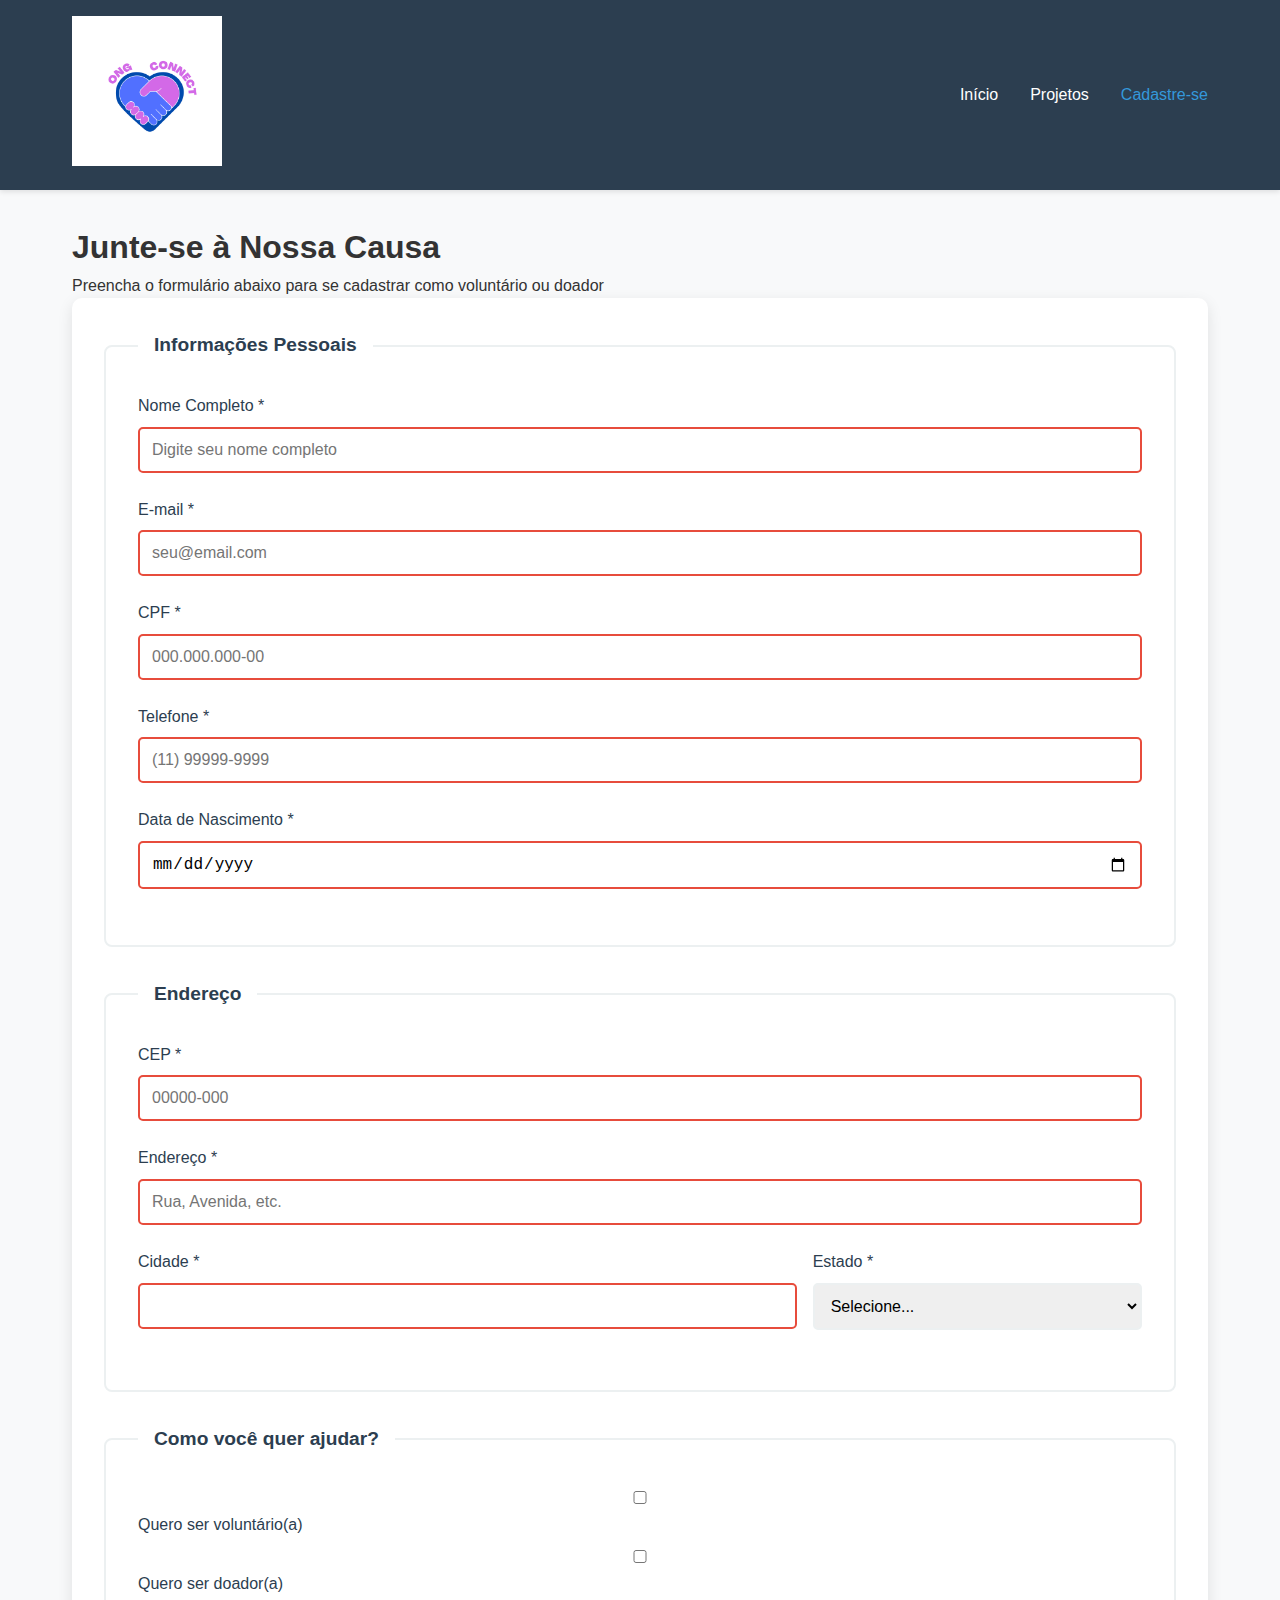
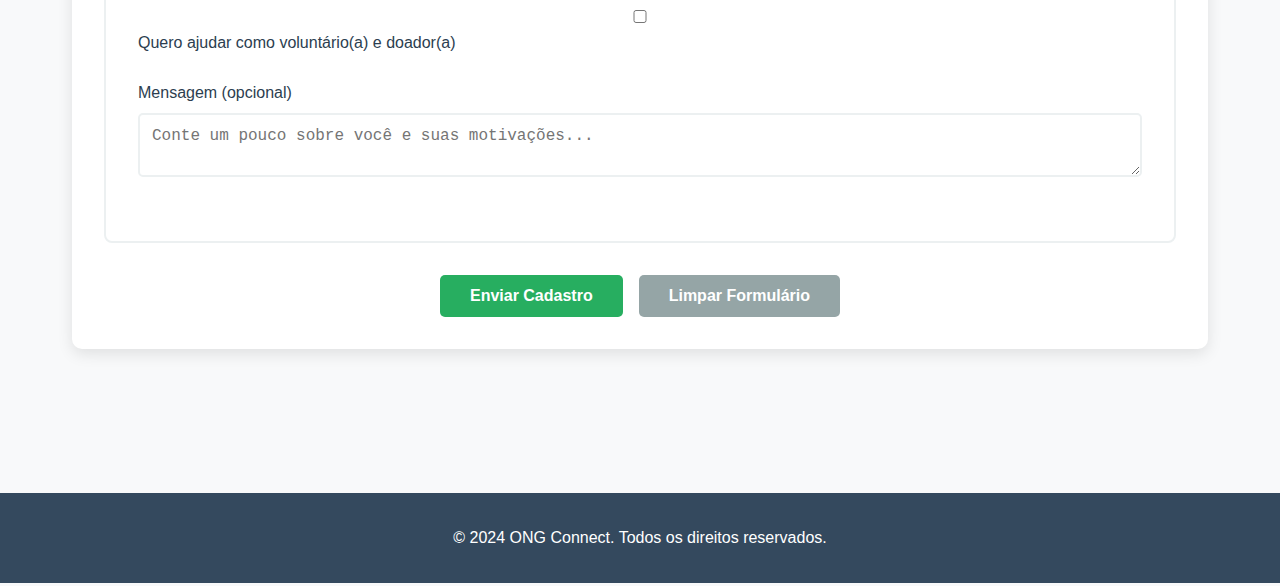
<file: cadastro.html>
<!DOCTYPE html>
<html lang="pt-BR">
<head>
    <meta charset="UTF-8">
    <meta name="viewport" content="width=device-width, initial-scale=1.0">
    <meta name="description" content="Cadastre-se para ser um voluntário ou doador">
    <title>ONG Connect - Cadastro</title>
    <link rel="stylesheet" href="css/style.css">
</head>
<body>
    <header role="banner">
        <nav aria-label="Navegação principal">
            <div class="logo">
                <img src="images/logo.png" alt="ONG Connect - Logo" width="150">
            </div>
            <ul class="nav-links">
                <li><a href="index.html">Início</a></li>
                <li><a href="projetos.html">Projetos</a></li>
                <li><a href="cadastro.html" aria-current="page">Cadastre-se</a></li>
            </ul>
        </nav>
    </header>

    <main>
        <section class="registration" aria-labelledby="registration-title">
            <h1 id="registration-title">Junte-se à Nossa Causa</h1>
            <p>Preencha o formulário abaixo para se cadastrar como voluntário ou doador</p>

            <form id="cadastroForm" class="registration-form" novalidate>
                <fieldset>
                    <legend>Informações Pessoais</legend>
                    
                    <div class="form-group">
                        <label for="nomeCompleto">Nome Completo *</label>
                        <input type="text" id="nomeCompleto" name="nomeCompleto" required 
                               minlength="3" maxlength="100"
                               placeholder="Digite seu nome completo">
                        <span class="error-message" id="nomeError"></span>
                    </div>

                    <div class="form-group">
                        <label for="email">E-mail *</label>
                        <input type="email" id="email" name="email" required
                               placeholder="seu@email.com">
                        <span class="error-message" id="emailError"></span>
                    </div>

                    <div class="form-group">
                        <label for="cpf">CPF *</label>
                        <input type="text" id="cpf" name="cpf" required
                               pattern="\d{3}\.\d{3}\.\d{3}-\d{2}"
                               placeholder="000.000.000-00"
                               maxlength="14">
                        <span class="error-message" id="cpfError"></span>
                    </div>

                    <div class="form-group">
                        <label for="telefone">Telefone *</label>
                        <input type="tel" id="telefone" name="telefone" required
                               pattern="\(\d{2}\)\s\d{4,5}-\d{4}"
                               placeholder="(11) 99999-9999"
                               maxlength="15">
                        <span class="error-message" id="telefoneError"></span>
                    </div>

                    <div class="form-group">
                        <label for="dataNascimento">Data de Nascimento *</label>
                        <input type="date" id="dataNascimento" name="dataNascimento" required
                               min="1900-01-01" max="2024-12-31">
                        <span class="error-message" id="dataError"></span>
                    </div>
                </fieldset>

                <fieldset>
                    <legend>Endereço</legend>
                    
                    <div class="form-group">
                        <label for="cep">CEP *</label>
                        <input type="text" id="cep" name="cep" required
                               pattern="\d{5}-\d{3}"
                               placeholder="00000-000"
                               maxlength="9">
                        <span class="error-message" id="cepError"></span>
                    </div>

                    <div class="form-group">
                        <label for="endereco">Endereço *</label>
                        <input type="text" id="endereco" name="endereco" required
                               placeholder="Rua, Avenida, etc."
                               maxlength="200">
                        <span class="error-message" id="enderecoError"></span>
                    </div>

                    <div class="form-row">
                        <div class="form-group">
                            <label for="cidade">Cidade *</label>
                            <input type="text" id="cidade" name="cidade" required
                                   maxlength="100">
                            <span class="error-message" id="cidadeError"></span>
                        </div>

                        <div class="form-group">
                            <label for="estado">Estado *</label>
                            <select id="estado" name="estado" required>
                                <option value="">Selecione...</option>
                                <option value="AC">Acre</option>
                                <option value="AL">Alagoas</option>
                                <option value="AP">Amapá</option>
                                <option value="AM">Amazonas</option>
                                <option value="BA">Bahia</option>
                                <option value="CE">Ceará</option>
                                <option value="DF">Distrito Federal</option>
                                <option value="ES">Espírito Santo</option>
                                <option value="GO">Goiás</option>
                                <option value="MA">Maranhão</option>
                                <option value="MT">Mato Grosso</option>
                                <option value="MS">Mato Grosso do Sul</option>
                                <option value="MG">Minas Gerais</option>
                                <option value="PA">Pará</option>
                                <option value="PB">Paraíba</option>
                                <option value="PR">Paraná</option>
                                <option value="PE">Pernambuco</option>
                                <option value="PI">Piauí</option>
                                <option value="RJ">Rio de Janeiro</option>
                                <option value="RN">Rio Grande do Norte</option>
                                <option value="RS">Rio Grande do Sul</option>
                                <option value="RO">Rondônia</option>
                                <option value="RR">Roraima</option>
                                <option value="SC">Santa Catarina</option>
                                <option value="SP">São Paulo</option>
                                <option value="SE">Sergipe</option>
                                <option value="TO">Tocantins</option>
                            </select>
                            <span class="error-message" id="estadoError"></span>
                        </div>
                    </div>
                </fieldset>

                <fieldset>
                    <legend>Como você quer ajudar?</legend>
                    
                    <div class="form-group">
                        <label>
                            <input type="checkbox" name="tipoAjuda" value="voluntario">
                            Quero ser voluntário(a)
                        </label>
                        <label>
                            <input type="checkbox" name="tipoAjuda" value="doador">
                            Quero ser doador(a)
                        </label>
                        <label>
                            <input type="checkbox" name="tipoAjuda" value="ambos">
                            Quero ajudar como voluntário(a) e doador(a)
                        </label>
                    </div>

                    <div class="form-group">
                        <label for="mensagem">Mensagem (opcional)</label>
                        <textarea id="mensagem" name="mensagem" 
                                  placeholder="Conte um pouco sobre você e suas motivações..."
                                  maxlength="500"></textarea>
                    </div>
                </fieldset>

                <div class="form-actions">
                    <button type="submit" class="submit-button">Enviar Cadastro</button>
                    <button type="reset" class="reset-button">Limpar Formulário</button>
                </div>
            </form>
        </section>
    </main>

    <footer role="contentinfo">
        <p>&copy; 2024 ONG Connect. Todos os direitos reservados.</p>
    </footer>

    <script src="js/scripts.js"></script>
</body>
</html>
</file>
<file: css/style.css>
/* Reset e configurações básicas */
* {
    margin: 0;
    padding: 0;
    box-sizing: border-box;
}

body {
    font-family: 'Segoe UI', Tahoma, Geneva, Verdana, sans-serif;
    line-height: 1.6;
    color: #333;
    background-color: #f8f9fa;
}

/* Header e Navegação */
header {
    background: #2c3e50;
    color: white;
    padding: 1rem 0;
    box-shadow: 0 2px 5px rgba(0,0,0,0.1);
}

nav {
    max-width: 1200px;
    margin: 0 auto;
    display: flex;
    justify-content: space-between;
    align-items: center;
    padding: 0 2rem;
}

.nav-links {
    display: flex;
    list-style: none;
    gap: 2rem;
}

.nav-links a {
    color: white;
    text-decoration: none;
    font-weight: 500;
    transition: color 0.3s;
}

.nav-links a:hover,
.nav-links a[aria-current="page"] {
    color: #3498db;
}

/* Main Content */
main {
    max-width: 1200px;
    margin: 0 auto;
    padding: 2rem;
}

/* Hero Section */
.hero {
    display: grid;
    grid-template-columns: 1fr 1fr;
    gap: 3rem;
    align-items: center;
    margin-bottom: 4rem;
}

.hero-content h1 {
    font-size: 2.5rem;
    margin-bottom: 1rem;
    color: #2c3e50;
}

.hero-content p {
    font-size: 1.2rem;
    margin-bottom: 2rem;
    color: #666;
}

.cta-button {
    display: inline-block;
    background: #e74c3c;
    color: white;
    padding: 12px 30px;
    text-decoration: none;
    border-radius: 5px;
    font-weight: bold;
    transition: background 0.3s;
}

.cta-button:hover {
    background: #c0392b;
}

.hero-image {
    width: 100%;
    border-radius: 10px;
    box-shadow: 0 5px 15px rgba(0,0,0,0.2);
}

/* Sections */
section {
    margin-bottom: 3rem;
}

h2 {
    color: #2c3e50;
    margin-bottom: 1.5rem;
    font-size: 2rem;
}

h3 {
    color: #34495e;
    margin-bottom: 1rem;
}

/* About Section */
.about-content {
    display: grid;
    grid-template-columns: repeat(auto-fit, minmax(300px, 1fr));
    gap: 2rem;
}

.about-content article {
    background: white;
    padding: 2rem;
    border-radius: 8px;
    box-shadow: 0 2px 10px rgba(0,0,0,0.1);
}

/* Projects Section */
.projects-intro {
    text-align: center;
    margin-bottom: 3rem;
}

.volunteer-info,
.donation-info {
    display: grid;
    grid-template-columns: repeat(auto-fit, minmax(300px, 1fr));
    gap: 2rem;
    margin-bottom: 2rem;
}

.content-image {
    width: 100%;
    max-width: 600px;
    border-radius: 8px;
    margin: 0 auto;
    display: block;
}

.donation-methods {
    display: grid;
    grid-template-columns: repeat(auto-fit, minmax(200px, 1fr));
    gap: 1rem;
}

.method {
    background: white;
    padding: 1.5rem;
    border-radius: 8px;
    text-align: center;
    box-shadow: 0 2px 8px rgba(0,0,0,0.1);
}

/* Form Styles */
.registration-form {
    background: white;
    padding: 2rem;
    border-radius: 10px;
    box-shadow: 0 5px 15px rgba(0,0,0,0.1);
}

fieldset {
    border: 2px solid #ecf0f1;
    border-radius: 8px;
    padding: 2rem;
    margin-bottom: 2rem;
}

legend {
    font-weight: bold;
    color: #2c3e50;
    padding: 0 1rem;
    font-size: 1.2rem;
}

.form-group {
    margin-bottom: 1.5rem;
}

.form-row {
    display: grid;
    grid-template-columns: 2fr 1fr;
    gap: 1rem;
}

label {
    display: block;
    margin-bottom: 0.5rem;
    font-weight: 500;
    color: #2c3e50;
}

input, select, textarea {
    width: 100%;
    padding: 12px;
    border: 2px solid #ecf0f1;
    border-radius: 5px;
    font-size: 1rem;
    transition: border-color 0.3s;
}

input:focus, select:focus, textarea:focus {
    outline: none;
    border-color: #3498db;
}

input:invalid {
    border-color: #e74c3c;
}

input:valid {
    border-color: #27ae60;
}

.error-message {
    color: #e74c3c;
    font-size: 0.9rem;
    margin-top: 0.25rem;
    display: block;
}

.form-actions {
    display: flex;
    gap: 1rem;
    justify-content: center;
}

.submit-button, .reset-button {
    padding: 12px 30px;
    border: none;
    border-radius: 5px;
    font-size: 1rem;
    font-weight: bold;
    cursor: pointer;
    transition: all 0.3s;
}

.submit-button {
    background: #27ae60;
    color: white;
}

.submit-button:hover {
    background: #219a52;
}

.reset-button {
    background: #95a5a6;
    color: white;
}

.reset-button:hover {
    background: #7f8c8d;
}

/* Contact Section */
address {
    font-style: normal;
    background: white;
    padding: 2rem;
    border-radius: 8px;
    box-shadow: 0 2px 10px rgba(0,0,0,0.1);
}

address p {
    margin-bottom: 0.5rem;
}

/* Footer */
footer {
    background: #34495e;
    color: white;
    text-align: center;
    padding: 2rem;
    margin-top: 4rem;
}

/* Responsividade */
@media (max-width: 768px) {
    .hero {
        grid-template-columns: 1fr;
        text-align: center;
    }
    
    nav {
        flex-direction: column;
        gap: 1rem;
    }
    
    .nav-links {
        gap: 1rem;
    }
    
    .form-row {
        grid-template-columns: 1fr;
    }
    
    .form-actions {
        flex-direction: column;
    }
    
    main {
        padding: 1rem;
    }
}
</file>
